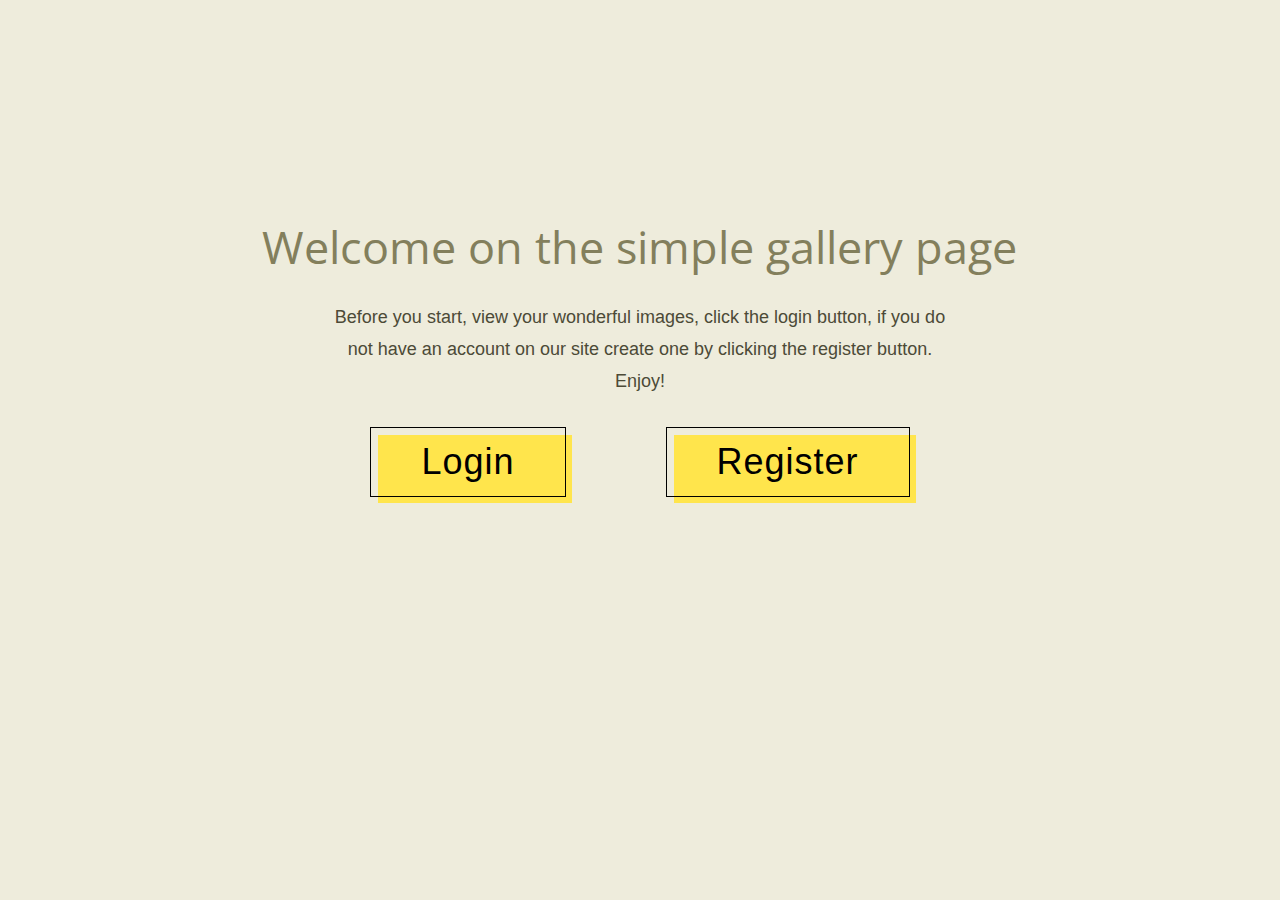
<file: index.html>
<!DOCTYPE html>
<html lang="en">
	<head>
		<link rel="preconnect" href="https://fonts.googleapis.com" />
		<link rel="preconnect" href="https://fonts.gstatic.com" crossorigin />
		<link
			href="https://fonts.googleapis.com/css2?family=Open+Sans:wght@300;400;700&display=swap"
			rel="stylesheet"
		/>
		<link rel="stylesheet" href="styles/index.css" type="text/css" />
		<meta charset="UTF-8" />
		<meta http-equiv="X-UA-Compatible" content="IE=edge" />
		<meta name="viewport" content="width=device-width, initial-scale=1.0" />
		<title>Index</title>
	</head>
	<body>
		<div class="wrapper">
			<div class="title_wrapper">
				<h1 class="title_wrapper--title">
					Welcome on the simple gallery page
				</h1>
				<p>
					Before you start, view your wonderful images, click the login
					button, if you do not have an account on our site create one by
					clicking the register button. Enjoy!
				</p>
			</div>
			<div class="button_wrapper">
				<a href="html/login.html"
					><button class="button-52" type="button">Login</button></a
				>
				<a href="html/register.html"
					><button class="button-52" type="button">Register</button></a
				>
			</div>
		</div>
	</body>
</html>
</file>
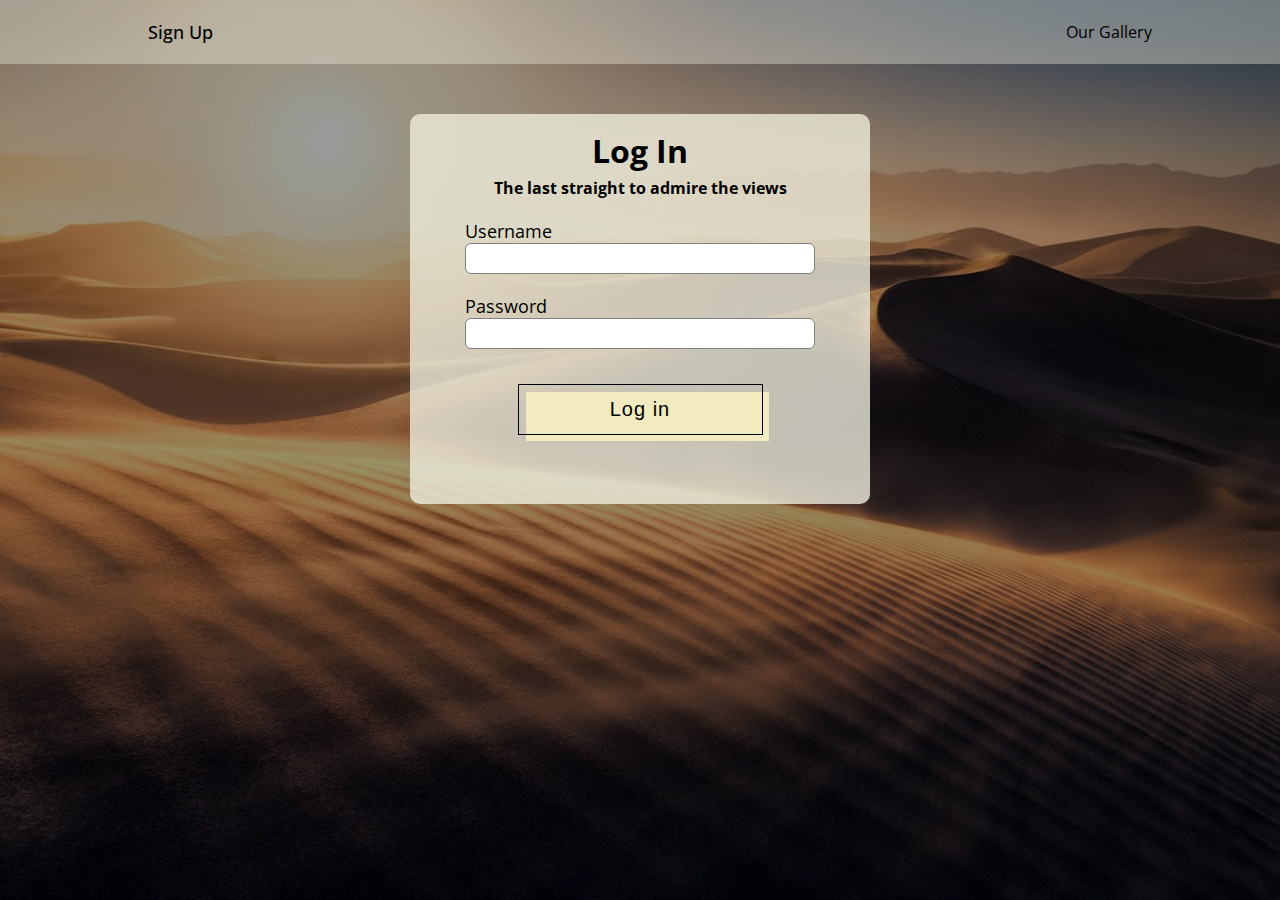
<file: html/login.html>
<!DOCTYPE html>
<html lang="en">
	<head>
		<link rel="preconnect" href="https://fonts.googleapis.com" />
		<link rel="preconnect" href="https://fonts.gstatic.com" crossorigin />
		<link
			href="https://fonts.googleapis.com/css2?family=Open+Sans:wght@300;400;700&display=swap"
			rel="stylesheet"
		/>
		<meta charset="UTF-8" />
		<meta http-equiv="X-UA-Compatible" content="IE=edge" />
		<meta name="viewport" content="width=device-width, initial-scale=1.0" />
		<title>Login</title>
		<link rel="stylesheet" href="../styles/login.css" type="text/css">
	</head>
	<body>
		<div class="hero">
			<header>
				<nav>
					<ul class="nav__links">
						<li><a href="./register.html">Sign Up</a></li>
					</ul>
				</nav>
				<p class="nav--title">Our Gallery</p>
				<div class="none"></div>
			</header>
			<div class="login--wrapper">
				<h1 class="login--h1">Log In</h1>
				<h4 class="login--h4">The last straight to admire the views</h4>
				<form method="get" class="login--box" name="log_form" onsubmit="return setAction(this)">
					<label>Username</label>
					<input 
						type="text" 
						autocomplete="off"
						name="username"
						required
					>
					</input>
					<label>Password</label>
					<input 
						type="password" 
						name="password" 
						autocomplete="on"
						required
					>
					</input>
					<button class="button-52">Log in</button>
					<div class="info"></div>
				</form>
			</div>
		</div>
		<script src="../js/login.js"></script>
	</body>
</html>
</file>
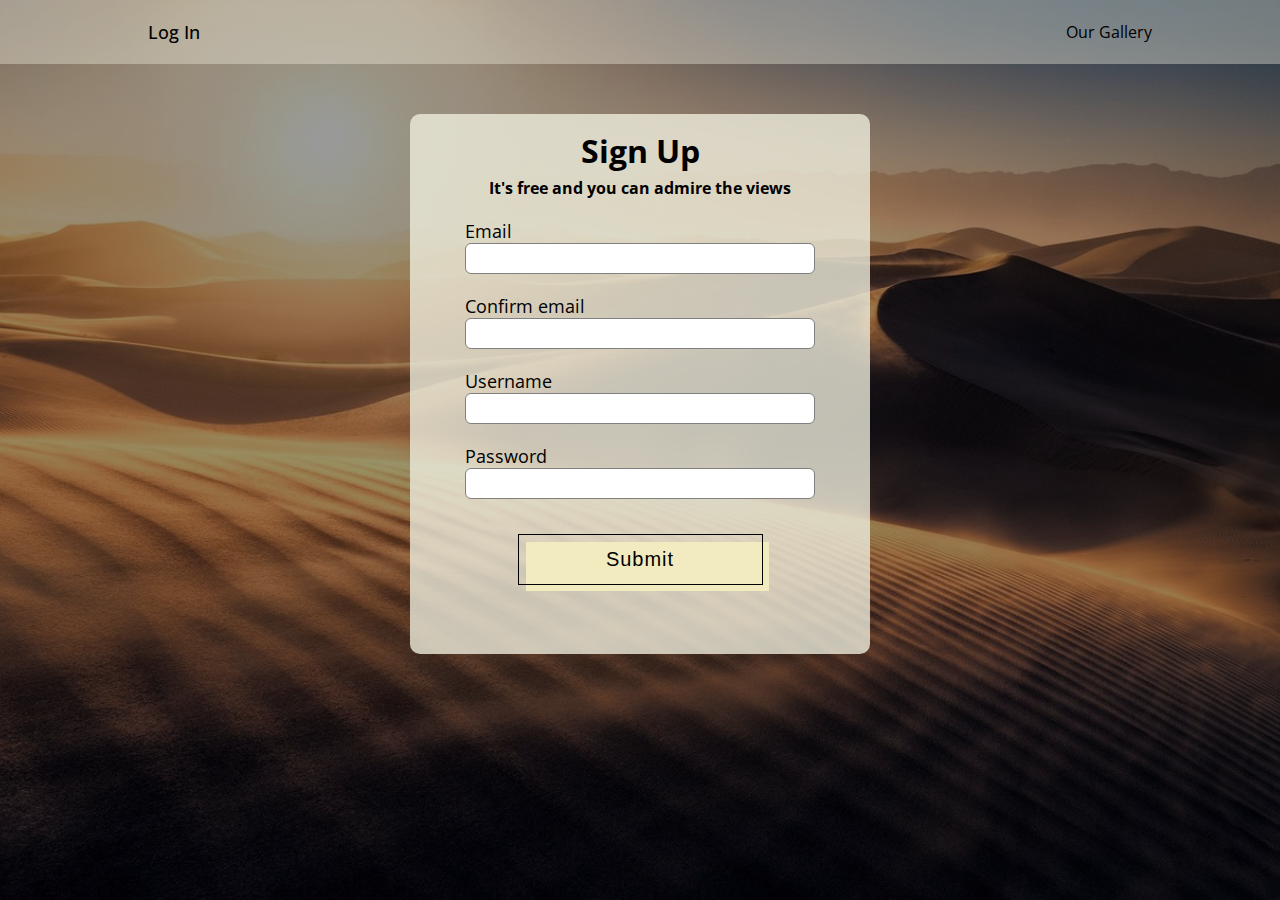
<file: html/register.html>
<!DOCTYPE html>
<html lang="en">
	<head>
		<link rel="preconnect" href="https://fonts.googleapis.com" />
		<link rel="preconnect" href="https://fonts.gstatic.com" crossorigin />
		<link
			href="https://fonts.googleapis.com/css2?family=Open+Sans:wght@300;400;700&display=swap"
			rel="stylesheet"
		/>
		<meta charset="UTF-8" />
		<meta http-equiv="X-UA-Compatible" content="IE=edge" />
		<meta name="viewport" content="width=device-width, initial-scale=1.0" />
		<title>Register</title>
		<link rel="stylesheet" href="../styles/register.css" type="text/css" />
	</head>
	<body>
		<div class="hero">
			<header>
				<nav>
					<ul class="nav__links">
						<li><a href="./login.html">Log In</a></li>
					</ul>
				</nav>
				<p class="nav--title">Our Gallery</p>
				<div class="none"></div>
			</header>
			<div class="signup--wrapper">
				<h1 class="signup--h1">Sign Up</h1>
				<h4 class="signup--h4">It's free and you can admire the views</h4>
				<form method="get" class="signup--box" name="reg_form" onsubmit="return setAction(this)">
					<label>Email</label>
					<input 
						type="email" 
						autocomplete="off"
						name="email"
						required
					>
					</input>
					<label>Confirm email</label>
					<input 
						type="email" 
						autocomplete="off"
						name="conf_email"
						required
					>
					</input>
					<label>Username</label>
					<input 
						type="text" 
						autocomplete="off"
						name="username"
						minlength="6" 
						maxlength="20"
						required
					>
					</input>
					<label>Password</label>
					<input 
						type="password" 
						name="password" 
						autocomplete="on"
						minlength="6"
					>
					</input>
					<button 
						class="button-52"
					>
						Submit
					</button>
				<div class="info"></div>
				</form>
			</div>
		</div>
		<script src="../js/main.js"></script>
	</body>
</html>
</file>
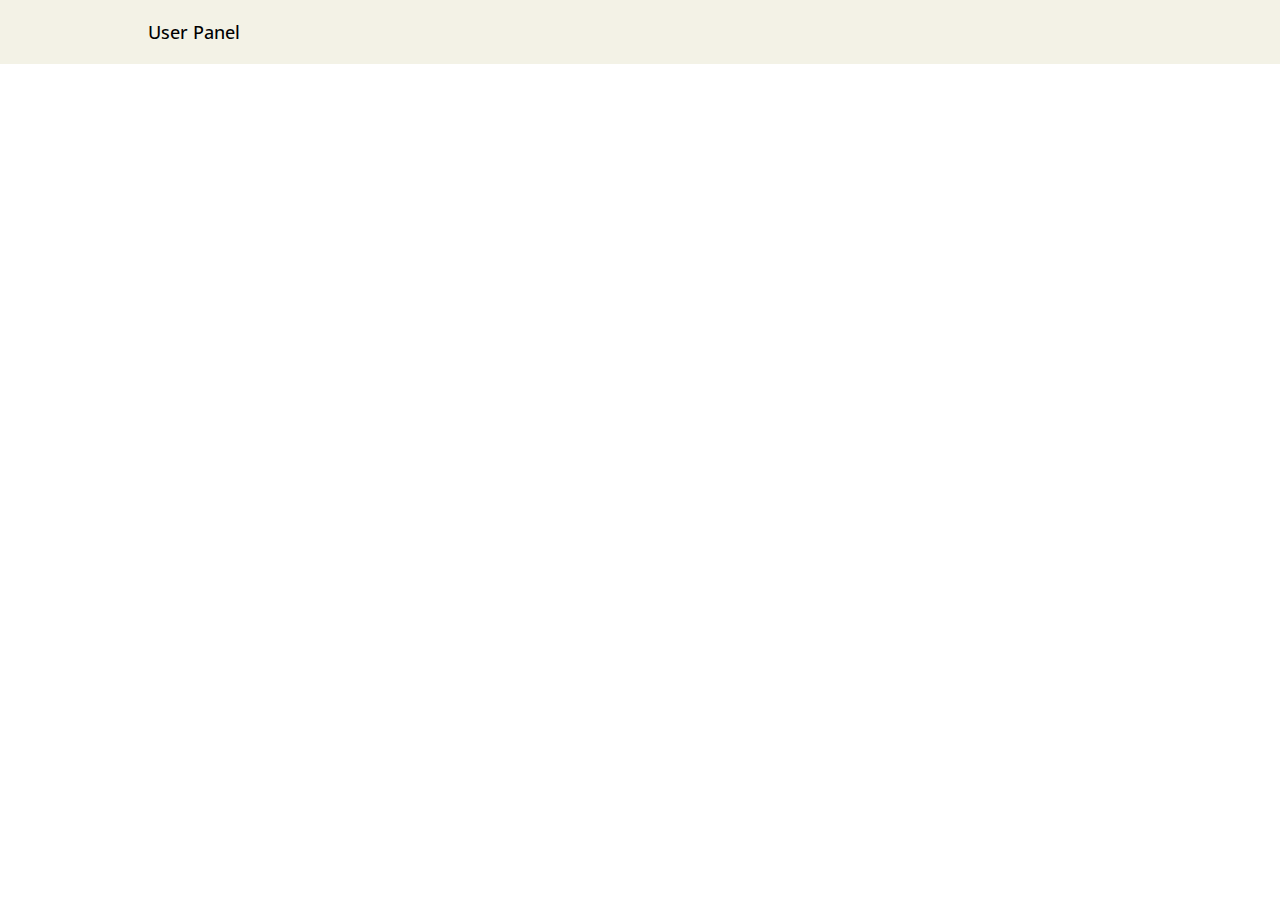
<file: html/user.html>
<!DOCTYPE html>
<html lang="en">
	<head>
		<link rel="preconnect" href="https://fonts.googleapis.com" />
		<link rel="preconnect" href="https://fonts.gstatic.com" crossorigin />
		<link
			href="https://fonts.googleapis.com/css2?family=Open+Sans:wght@300;400;700&display=swap"
			rel="stylesheet"
		/>
		<meta charset="UTF-8" />
		<meta http-equiv="X-UA-Compatible" content="IE=edge" />
		<meta name="viewport" content="width=device-width, initial-scale=1.0" />
		<title>User</title>
		<link rel="stylesheet" href="../styles/user.css" type="text/css" />
	</head>
	<body>
		<header>
			<nav>
				<ul class="nav__links">
					<li>User Panel</li>
				</ul>
			</nav>
			<div class="none"></div>
		</header>
		<div class="wrapper"></div>
		<script src="/js/user.js"></script>
		<script src="/js/main.js"></script>
	</body>
</html>
</file>
<file: styles/index.css>
*,
::after,
::before {
	margin: 0;
	padding: 0;
	box-sizing: border-box;
}

html {
	font-family: "Open Sans", sans-serif;
	background-color: #eeecdc;
}

.wrapper {
	min-height: 80vh;
	display: flex;
	flex-direction: column;
	justify-content: center;
	align-items: center;
}

.title_wrapper {
	margin-bottom: 30px;
}

.button_wrapper {
	/*min-height: 50vh; height of the browser viewport*/
	display: flex;
	justify-content: center;
	/*align-items: center;*/
}

.title_wrapper--title {
	text-align: center;
	color: #837f5c;
	font-size: 45px;
	font-weight: normal;
	line-height: 48px;
	margin: 0 0 30px 0;
}

p {
	text-align: center;
	color: #4c4a37;
	font-family: "Source Sans Pro", sans-serif;
	font-size: 18px;
	line-height: 32px;
	margin: 0 0 24px;
	max-width: 50%;
	margin: 0 auto;
}

.button-52 {
	font-size: 36px;
	font-weight: 200;
	letter-spacing: 1px;
	padding: 13px 20px 13px;
	outline: 0;
	border: 1px solid black;
	cursor: pointer;
	position: relative;
	background-color: rgba(0, 0, 0, 0);
	user-select: none;
	-webkit-user-select: none;
	touch-action: manipulation;
	margin: 0 50px;
}

.button-52:after {
	content: "";
	background-color: #ffe54c;
	width: 100%;
	z-index: -1;
	position: absolute;
	height: 100%;
	top: 7px;
	left: 7px;
	transition: 0.2s;
}

.button-52:hover:after {
	top: 0px;
	left: 0px;
}

@media (min-width: 768px) {
	.button-52 {
		padding: 13px 50px 13px;
	}
}
</file>
<file: styles/login.css>
*,
::before,
::after {
	margin: 0;
	padding: 0;
	box-sizing: border-box;
}

html {
	font-family: "Open Sans", sans-serif;
}

.hero {
	z-index: -1;
	height: 100%;
	width: 100%;
	background-image: linear-gradient(rgba(0, 0, 0, 0.4), rgba(0, 0, 0, 0.4)),
		url("../images/back.jpg");
	background-position: center;
	background-size: cover;
	position: absolute;
}

header li,
a {
	font-weight: 500;
	font-size: 18px;
	text-decoration: none;
	color: #000;
}

header {
	display: flex;
	justify-content: space-between;
	align-items: center;
	padding: 20px 10%;
	background-color: rgba(238, 236, 220, 0.4);
}

.nav__links {
	list-style: none;
}

.nav__links li {
	display: inline-block;
	padding: 0 20px;
}

.nav__links li a {
	transition: all 0.3 ease 0s;
}

.nav__links li a:hover {
	color: #4c4a37;
}

.none {
	display: none;
}

.login--wrapper {
	width: 460px;
	height: 390px;
	margin: 50px auto;
	background-color: rgba(238, 236, 220, 0.8);
	border-radius: 10px;
}

.login--h1 {
	text-align: center;
	padding-top: 15px;
	margin-bottom: 5px;
}

.login--h4 {
	text-align: center;
}

.login--box {
	width: 350px;
	margin: 0 auto;
}

.login--box label {
	display: flex;
	margin-top: 20px;
	font-size: 18px;
}

.login--box input {
	width: 100%;
	padding: 7px;
	border: none;
	border-radius: 6px;
	border: 1px solid gray;
	outline: none;
}

.button-52 {
	text-align: center;
	font-size: 20px;
	font-weight: 200;
	letter-spacing: 1px;
	padding: 13px 20px 13px;
	outline: 0;
	border: 1px solid black;
	cursor: pointer;
	position: relative;
	background-color: rgba(0, 0, 0, 0);
	user-select: none;
	-webkit-user-select: none;
	touch-action: manipulation;
	margin: 35px auto;
	width: 70%;
	display: flex;
	justify-content: center;
}

.button-52:after {
	content: "";
	background-color: #ffe54c;
	width: 100%;
	z-index: -1;
	position: absolute;
	height: 100%;
	top: 7px;
	left: 7px;
	transition: 0.2s;
}

.button-52:hover:after {
	top: 0px;
	left: 0px;
}

@media (min-width: 768px) {
	.button-52 {
		padding: 13px 50px 13px;
	}
}
</file>
<file: styles/register.css>
*,
::before,
::after {
	margin: 0;
	padding: 0;
	box-sizing: border-box;
}

html {
	font-family: "Open Sans", sans-serif;
}

.hero {
	z-index: -1;
	height: 100%;
	width: 100%;
	background-image: linear-gradient(rgba(0, 0, 0, 0.4), rgba(0, 0, 0, 0.4)),
		url("../images/back.jpg");
	background-position: center;
	background-size: cover;
	position: absolute;
}

header li,
a {
	font-weight: 500;
	font-size: 18px;
	color: #000000;
	text-decoration: none;
}

header {
	display: flex;
	justify-content: space-between;
	align-items: center;
	padding: 20px 10%;
	background-color: rgba(238, 236, 220, 0.4);
}

.nav__links {
	list-style: none;
}

.nav__links li {
	display: inline-block;
	padding: 0 20px;
}

.nav__links li a {
	transition: all 0.3 ease 0s;
}

.nav__links li a:hover {
	color: #4c4a37;
}

.none {
	display: none;
}

.signup--wrapper {
	width: 460px;
	height: 540px;
	margin: 50px auto;
	background-color: rgba(238, 236, 220, 0.8);
	border-radius: 10px;
}

.signup--h1 {
	text-align: center;
	padding-top: 15px;
	margin-bottom: 5px;
}

.signup--h4 {
	text-align: center;
}

.signup--box {
	width: 350px;
	margin: 0 auto;
}

.signup--box label {
	display: flex;
	margin-top: 20px;
	font-size: 18px;
}

.signup--box input {
	width: 100%;
	padding: 7px;
	border: none;
	border-radius: 6px;
	border: 1px solid gray;
	outline: none;
}

.button-52 {
	text-align: center;
	font-size: 20px;
	font-weight: 200;
	letter-spacing: 1px;
	padding: 13px 20px 13px;
	outline: 0;
	border: 1px solid black;
	cursor: pointer;
	position: relative;
	background-color: rgba(0, 0, 0, 0);
	user-select: none;
	-webkit-user-select: none;
	touch-action: manipulation;
	margin: 35px auto;
	width: 70%;
	display: flex;
	justify-content: center;
}

.button-52:after {
	content: "";
	background-color: #ffe54c;
	width: 100%;
	z-index: -1;
	position: absolute;
	height: 100%;
	top: 7px;
	left: 7px;
	transition: 0.2s;
}

.button-52:hover:after {
	top: 0px;
	left: 0px;
}

@media (min-width: 768px) {
	.button-52 {
		padding: 13px 50px 13px;
	}
}
</file>
<file: styles/user.css>
*,
::before,
::after {
	margin: 0;
	padding: 0;
	box-sizing: border-box;
}

html {
	font-family: "Open Sans", sans-serif;
}

.wrapper {
	display: grid;
	grid-template-columns: 1fr;
	justify-items: center;
	align-items: center;
	row-gap: 25px;
	max-width: 100vw;
}

.card {
	position: relative;
	background-color: #eee;
	border-radius: 10px;
	padding: 0 0 8px 0;
	transition: 0.3s ease;
	text-align: center;
}

.card_text {
}

img {
	cursor: pointer;
	width: 70vw;
	height: 30vh;
	border-radius: 10px;
	box-shadow: 8px 8px 24px 0px rgba(66, 68, 90, 1);
	margin-bottom: 15px;
}

@media (min-width: 768px) {
	.wrapper {
		grid-template-columns: 1fr 1fr 1fr;
		column-gap: 25px;
		row-gap: 25px;
	}
	img {
		width: 29vw;
		height: 25vh;
	}
}

@media (min-width: 1024px) {
	img {
		width: 29vw;
		height: 33vh;
	}
}

@media (min-width: 1960px) {
	img {
		width: 29vw;
		height: 40vh;
	}
}

header li,
a {
	font-weight: 500;
	font-size: 18px;
	color: #000000;
	text-decoration: none;
}

header {
	display: flex;
	justify-content: space-between;
	align-items: center;
	padding: 20px 10%;
	background-color: rgba(238, 236, 220, 0.7);
	margin-bottom: 25px;

	position: sticky;
	top: 0;
}

.nav__links {
	list-style: none;
}

.nav__links li {
	display: inline-block;
	padding: 0 20px;
}

.nav__links li a {
	transition: all 0.3 ease 0s;
}

.nav__links li a:hover {
	color: #4c4a37;
}
</file>
